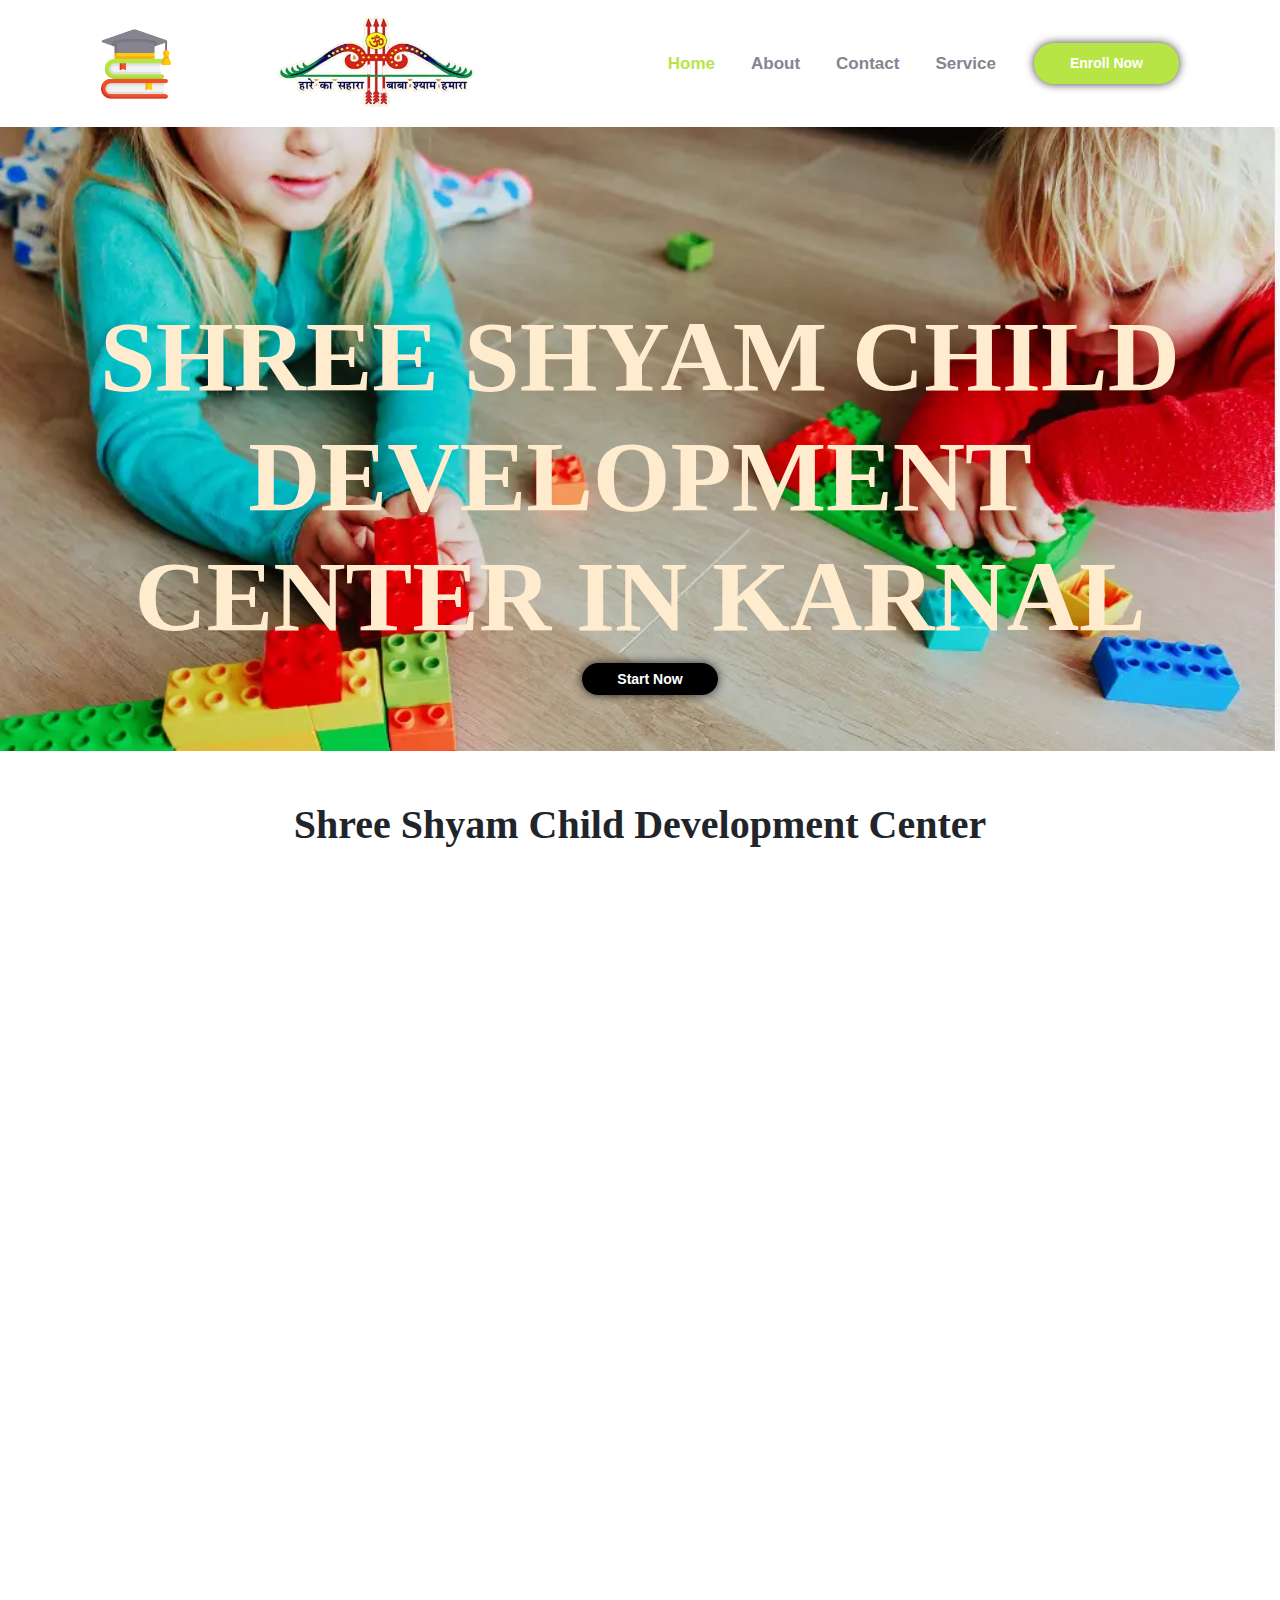
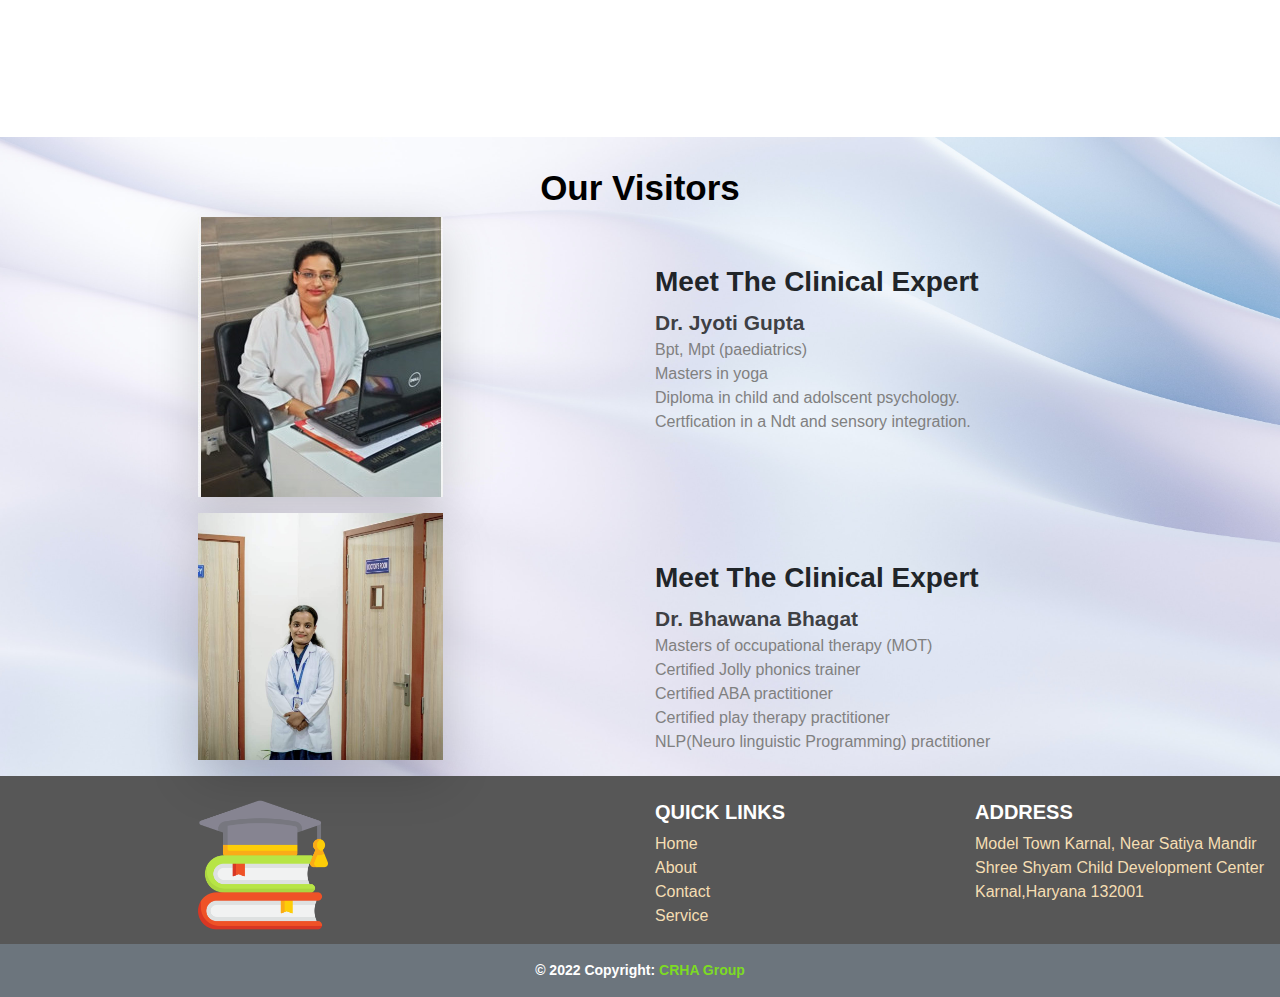
<file: index.html>
<!doctype html>
<html lang="en">

<head>
    <meta charset="utf-8">
    <title>Home - Special Education</title>
    <link rel="icon" type="image/x-icon" href="logo/logo.png">
    <meta name="viewport" content="width=device-width, initial-scale=1">
    <link rel="stylesheet" href="https://cdn.jsdelivr.net/npm/bootstrap@4.6.1/dist/css/bootstrap.min.css">
    <script src="https://cdn.jsdelivr.net/npm/jquery@3.6.0/dist/jquery.slim.min.js"></script>
    <script src="https://cdn.jsdelivr.net/npm/popper.js@1.16.1/dist/umd/popper.min.js"></script>
    <script src="https://cdn.jsdelivr.net/npm/bootstrap@4.6.1/dist/js/bootstrap.bundle.min.js"></script>
    <meta name="viewport" content="width=device-width, initial-scale=1">
    <link rel="stylesheet" href="https://cdnjs.cloudflare.com/ajax/libs/font-awesome/4.7.0/css/font-awesome.min.css">
    <link rel="stylesheet" href="https://unpkg.com/aos@next/dist/aos.css" />


    <!-- External CSS -->
    <link rel="stylesheet" href="css/style.css">
</head>

<body>
    <div class="container-fluid top-nav">
        <div class="container">
            <nav class="navbar navbar-expand-lg">
                <a class="navbar-brand" href="index.html"><img src="logo/logo.png" class="logo"></a>
                <a class="navbar-brand" href="index.html"><img src="image/shyam.png" class="image"></a>
                <button class="navbar-toggler" type="button" data-toggle="collapse"
                    data-target="#navbarSupportedContent" aria-controls="navbarSupportedContent" aria-expanded="false"
                    aria-label="Toggle navigation">
                    <span class="navbar-toggler-icon"><i class="fa fa-bars"></i></span>
                </button>

                <div class="collapse navbar-collapse" id="navbarSupportedContent">
                    <ul class="navbar-nav mr-auto">
                    </ul>
                    <form class="form-inline my-2 my-lg-0">
                        <ul class="navbar-nav mr-auto">

                            <li class="nav-item">
                                <a class="nav-link active" href="index.html">Home</a>
                            </li>

                            <li class="nav-item">
                                <a class="nav-link" href="about.html">About</a>
                            </li>

                            <li class="nav-item">
                                <a class="nav-link" href="contact.html">Contact</a>
                            </li>


                            <li class="nav-item">
                                <a class="nav-link" href="service.html">Service</a>
                            </li>


                            <button type="button" class="btn nav-btn" data-toggle="modal"
                                data-target="#enrollnow">Enroll Now</button>
                        </ul>
                    </form>
                </div>
            </nav>
        </div>
    </div>

    <!-- .......................................navbar end........................................................ -->

    <div class="container-fluid banner">
        <h1>SHREE SHYAM CHILD DEVELOPMENT <br>
            CENTER IN KARNAL</h1>
            <a href="https://wa.me/+919896398687">Start Now</a>
    </div>


    <div class="container conheading training-course">
        <h1 style="font-family: cougette;">Shree Shyam Child Development Center </h1>
        <div class="row mt-5">
            <div class="col-xl-4 col-lg-4 col-md-6 col-sm-4 mt-4" data-aos="zoom-in-up" data-aos-duration="1000">
                <div class="card border-0 shadow-lg rounded-0">
                    <img src="image/t1.jpg" class="card-img-top">
                    <div class="card-body">
                        <h5 class="card-title">Our Vision</h5>
                        <p class="card-text">Mission "Promoting optimum child development by serving children with
                            developmental
                            needs." Vision Our vision is an inclusive community where children
                            with developmental needs.</p>
                    </div>
                </div>
            </div>

            <div class="col-xl-4 col-lg-4 col-md-6 col-sm-4 mt-4" data-aos="zoom-in-up" data-aos-duration="1000">
                <div class="card border-0 shadow-lg rounded-0">
                    <img src="image/t2.jpg" class="card-img-top" alt="...">
                    <div class="card-body">
                        <h5 class="card-title">Our Mission</h5>
                        <p class="card-text">Our vision is an inclusive community where children with
                            developmental needs, and their families, able to achieve their potential without
                            experiencing barriers.</p>
                    </div>
                </div>
            </div>


            <div class="col-xl-4 col-lg-4 col-md-6 col-sm-4 mt-4" data-aos="zoom-in-up" data-aos-duration="1000">
                <div class="card border-0 shadow-lg rounded-0">
                    <img src="image/our-value.jpg" class="card-img-top" alt="...">
                    <div class="card-body">
                        <h5 class="card-title">Our Value</h5>
                        <p class="card-text">Children learn by interacting with the world around them. By speaking with
                            others,
                            Playing with toys and engaging in fun activities, children develop skills that help them to
                            learn
                            and grow.</p>
                    </div>
                </div>
            </div>


            <div class="col-xl-4 col-lg-4 col-md-6 col-sm-4 mt-4" data-aos="zoom-in-up" data-aos-duration="1000">
                <div class="card border-0 shadow-lg rounded-0">
                    <img src="image/social.jpg" class="card-img-top" alt="...">
                    <div class="card-body">
                        <h5 class="card-title"> Social Communication</h5>
                        <p class="card-text"> Social communication refers to the emergence of verbal and
                            nonverbal skills, social interaction. It is
                            often viewed as a form of communication.</p>
                    </div>
                </div>
            </div>

            <div class="col-xl-4 col-lg-4 col-md-6 col-sm-4 mt-4" data-aos="zoom-in-up" data-aos-duration="1000">
                <div class="card border-0 shadow-lg rounded-0">
                    <img src="image/empathy.jpg" class="card-img-top" alt="...">
                    <div class="card-body">
                        <h5 class="card-title"> Empathy </h5>
                        <p class="card-text"> the ability to sense other people's emotions, 
                            coupled with the ability to imagine what someone else might be thinking or feeling..</p>
                    </div>
                </div>
            </div>

            
            <!-- <div class="col-xl-4 col-lg-4 col-md-6 col-sm-4 mt-4" data-aos="zoom-in-up" data-aos-duration="1000">
                <div class="card border-0 shadow-lg rounded-0">
                    <img src="image/t5.jpg" class="card-img-top" alt="...">
                    <div class="card-body">
                        <h5 class="card-title">Cognitive Development
                        </h5>
                        <p class="card-text"> Cognitive development is a field of study in neuroscience and
                            psychology focusing on a child's development.</p>
                    </div>
                </div>
            </div> -->
            <!-- 
            <div class="col-xl-4 col-lg-4 col-md-6 col-sm-4 mt-4" data-aos="zoom-in-up" data-aos-duration="1000">
                <div class="card border-0 shadow-lg rounded-0">
                    <img src="image/t6.jpg" class="card-img-top" alt="...">
                    <div class="card-body">
                        <h5 class="card-title">Abacus classes
                        </h5>
                        <p class="card-text"> An abacus is an old tool used for arithmetic. It is still used in
                            some parts of the world, and it is well suited for use in shops
                            and street markets.</p>
                    </div>
                </div>
            </div> -->

        </div>
    </div>


    <!-- Award Winning -->
    <div class="container-fluid maincardaward">
        <div class="container award-winning ">
            <h1>Our Visitors</h1>
          <!-- <p>The degree in Social Education prepares you
                for an emerging profession with great potential for growth and in a state of continuing evolution.</p> -->
        </div>

        <!-- <div class="container cardaward">
            <div class="row">
                <div class="col-xl-6">
                    <div class="card border-0 mt-5 shadow-lg">
                        <center><img src="image/expectteacher-removebg-preview.png" width="100px" height="auto">
                        </center>
                        <h3>Bpt<br> Mpt (paediatrics)</h3>
                        <p class="card-text">MPT Pediatrics is a postgraduate-level medical science degree that 
                            focuses on a specific form of therapy used to treat and manage various illnesses</p>

                    </div>
                </div>

                <div class="col-xl-6">
                    <div class="card border-0 mt-5 shadow-lg">
                        <center><img src="image/certificate-removebg-preview.png" width="100px" height="auto">
                        </center>
                        <h3>Certfication In a Ndt and Sensory Integration</h3>
                        <p class="card-text">Neurodevelopmental treatment (NDT) is a sensory –motor 
                            approach used by physical therapists / occupational therapists.The approach was designed to improve 
                            the function in children </p>
                    </div>
                </div>

                <div class="col-xl-6">
                    <div class="card border-0 mt-5 shadow-lg">
                        <center><img src="image/world-wide-web-removebg-preview.png" width="100px" height="auto">
                        </center>
                        <h3>Masters In <br>Yoga</h3>
                        <p class="card-text">Masters of Arts in Yoga is a postgraduate course that is usually two years long, but the duration can vary from 
                            college to college. This course trains students to develop yoga therapy skills.</p>
                    </div>
                </div>

                <div class="col-xl-6">
                    <div class="card border-0 mt-5 shadow-lg">
                        <center><img src="image/alumni-removebg-preview.png" width="100px" height="auto">
                        </center>
                        <h3>Diploma in child and adolscent psychology</h3>
                        <p class="card-text">child and adolescent psychology is a specialty in 
                            professional psychology that develops and applies scientific knowledge to the delivery of
                             psychological services to infants, toddlers, children.</p>
                    </div>
                </div>

            </div>
        </div> -->

        <!-- About Me -->

        <div class="row">
            <div class="col-xl-6 col-lg-6 col-md-6 col-sm-12 mb-3">
                <center>
                    <img src="image/jyoti.jpg" class="shadow-lg">
                </center>
            </div>

            <div class="col-xl-6 col-lg-6 col-md-6 col-sm-12 mt-5 ">
                <h3 style="font-weight: 900;">Meet The Clinical Expert</h3>
                <p style="color: gray;"> <b><span style="color:rgba(0, 0, 0, 0.74); font-size:21px;">Dr. Jyoti Gupta </span></b><br> Bpt, Mpt (paediatrics)
                   <Br>Masters in yoga</Br> 
                    Diploma in child and adolscent psychology. <br>
                    Certfication in a Ndt and sensory integration.</p>

            </div>

            <div class="col-xl-6 col-lg-6 col-md-6 col-sm-12 mb-3">
                <center>
                    <img src="image/Bhawana.jpg" class="shadow-lg" width="245px">
                </center>
            </div>

            <div class="col-xl-6 col-lg-6 col-md-6 col-sm-12 mt-5 ">
                <h3 style="font-weight: 900;">Meet The Clinical Expert</h3>
                <p style="color: gray;"> <b><span style="color:rgba(0, 0, 0, 0.74); font-size:21px;"> Dr. Bhawana Bhagat </span></b><br>
                    Masters of occupational therapy (MOT) <br>
                    Certified Jolly phonics trainer <br>
                    Certified ABA practitioner  <br>
                    Certified play therapy practitioner<br>
                    NLP(Neuro linguistic Programming) practitioner</p>

            </div>

           
       

       
            
        </div>
    </div>

    <!-- The Modal -->
    <div class="modal fade" id="enrollnow">
        <div class=" modal-dialog">
            <div class="modal-content">

                <div class="modal-header">
                    <h4 class="modal-title">Enroll Now</h4>
                    <button type="button" class="close" data-dismiss="modal">&times;</button>
                </div>
                <form class="pb-3" onsubmit="sendmail(); reset(); return false;">
                    <label for="name">Full Name:</label><br>
                    <input type="text" placeholder="Enter Name" id="name" name="fname"><br><br>
                    <label for="email">Email:</label><br>
                    <input type="email" placeholder="Enter Email" id="email" name="email"><br><br>
                    <label for="phone">Phone Number:</label><br>
                    <input type="tel" placeholder="Mobile No" id="phone" name="number"><br><br>
                    <label for="address">Address:</label><br>
                    <textarea name="" id="address" cols="30" rows="10"></textarea> <br><br>

                    <button type="submit" class="btn btn-warning text-white">Submit</button>
                    <button type="reset" class="btn btn-warning text-white">Reset</button>
                </form>
            </div>
        </div>
    </div>

    </div>

    <!-- Footer -->
    <footer class="page-footer font-small blue pt-4">
        <div class="container-fluid text-center text-md-left">
            <div class="row">
                <div class="col-md-6 mt-md-0 mt-3">
                    <img src="logo/logo.png" class="footer-logo">
                </div>
                <hr class="clearfix w-100 d-md-none pb-3">

                <!-- Grid column -->
                <div class="col-md-3 mb-md-0 mb-3">

                    <!-- Links -->
                    <h5 class="text-uppercase">Quick Links</h5>

                    <ul class="list-unstyled">
                        <li>
                            <a href="index.html">Home</a>
                        </li>
                        <li>
                            <a href="about.html">About</a>
                        </li>
                        <li>
                            <a href="contact.html">Contact</a>
                        </li>
                        <li>
                            <a href="service.html">Service</a>
                        </li>
                    </ul>

                </div>
                <div class="col-md-3 mb-md-0 mb-3">

                    <h5 class="text-uppercase">Address</h5>

                    <p style="color:wheat;"> Model Town Karnal, Near Satiya Mandir<br>
                        Shree Shyam Child Development Center Karnal,Haryana 132001
                    </p>
                </div>

            </div>

        </div>
        <div class="footer-copyright text-center py-3 bg-secondary"> © 2022 Copyright:
            <a href="https://crhagroup.com/">CRHA Group</a>
        </div>
        <!-- Copyright -->

    </footer>
    <!-- Footer -->
    <!-- Optional JavaScript; choose one of the two! -->
    <script src="https://cdn.jsdelivr.net/npm/bootstrap@5.0.2/dist/js/bootstrap.bundle.min.js"
        integrity="sha384-MrcW6ZMFYlzcLA8Nl+NtUVF0sA7MsXsP1UyJoMp4YLEuNSfAP+JcXn/tWtIaxVXM"
        crossorigin="anonymous"></script>


    <script src="css/from.js"> </script>
    <script src="https://unpkg.com/aos@next/dist/aos.js"></script>
    <script>
        AOS.init();
    </script>

</body>

</html>
</file>
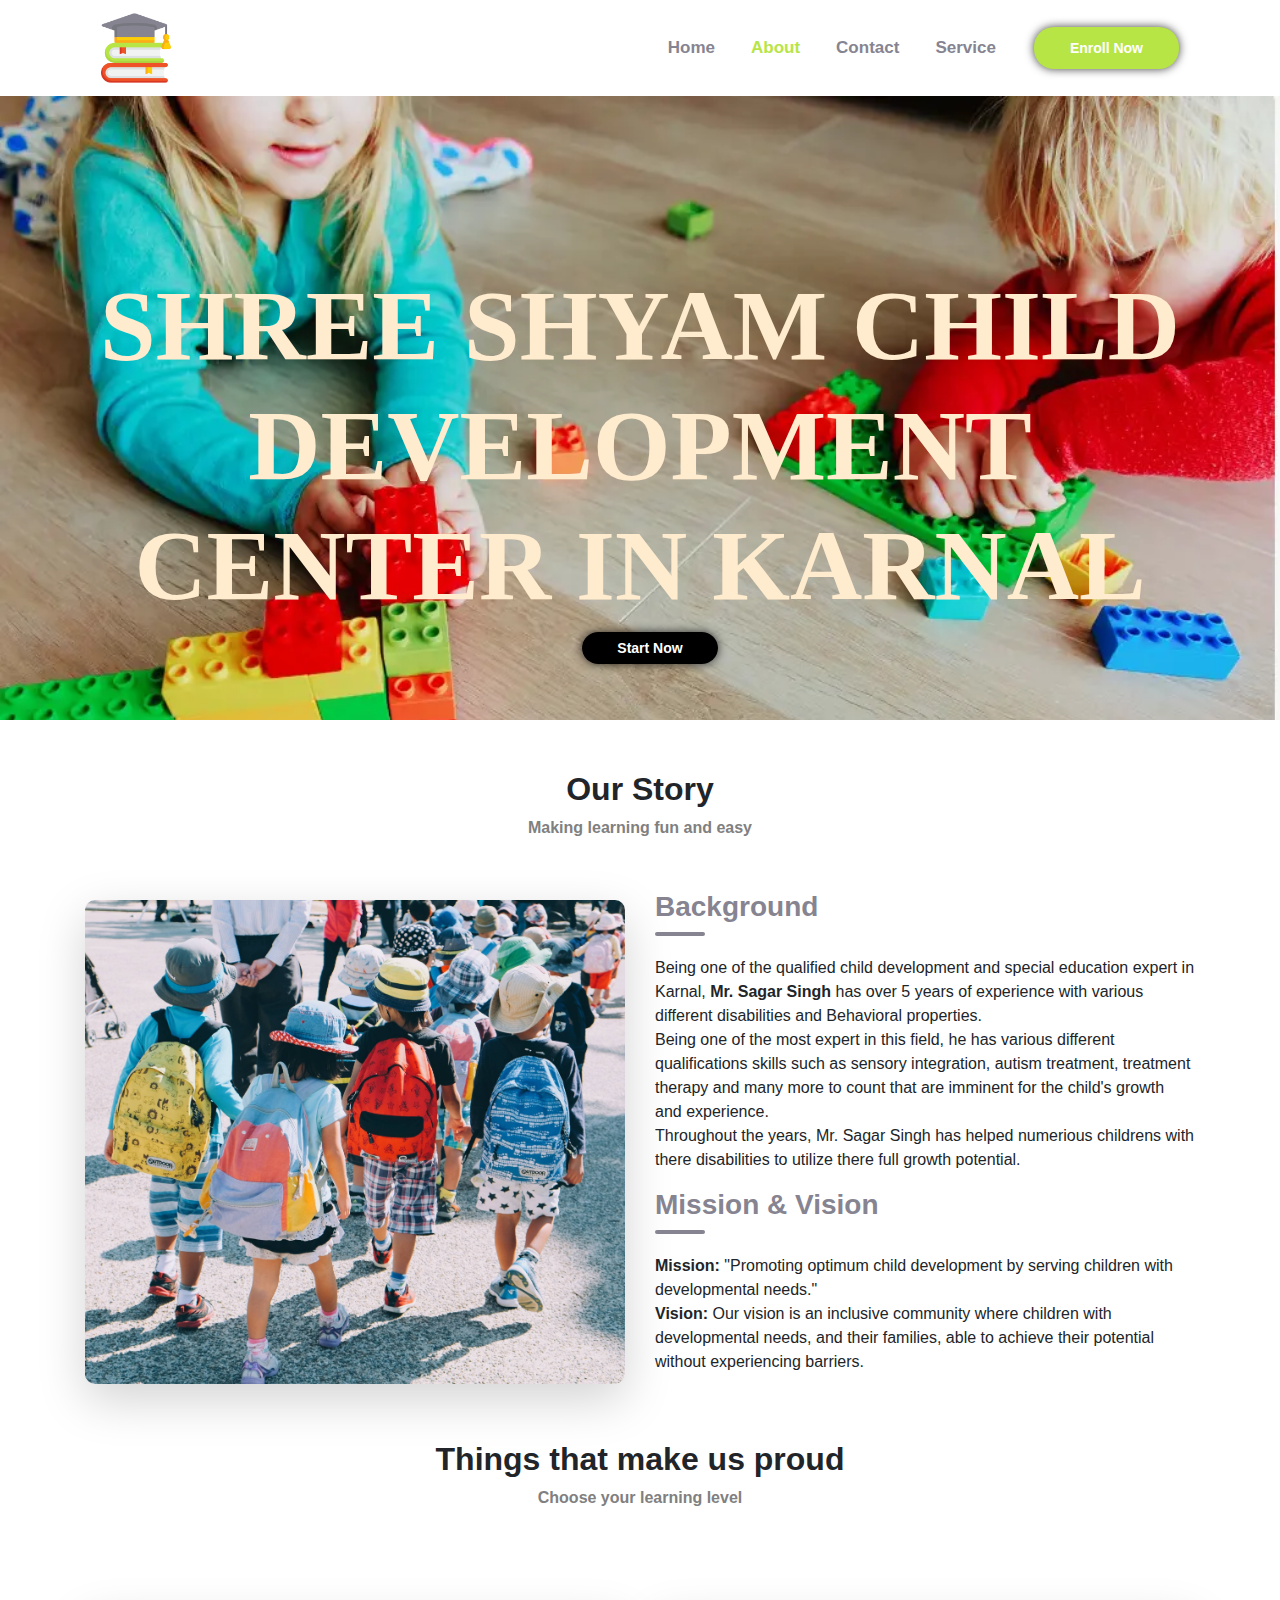
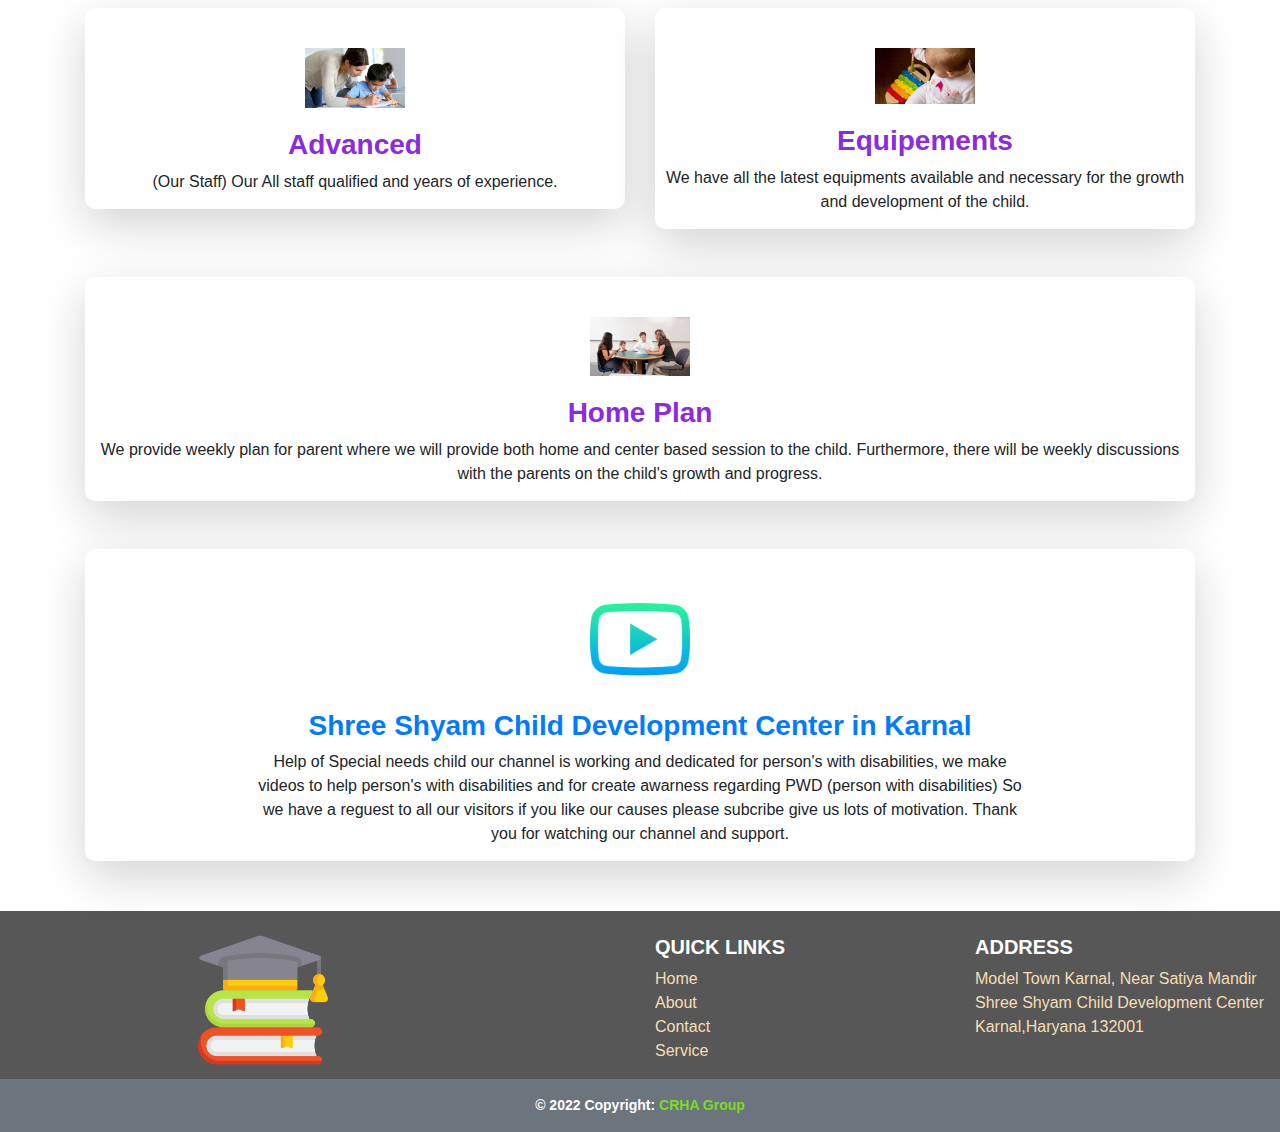
<file: about.html>
<!doctype html>
<html lang="en">

<head>
    <meta charset="utf-8">
    <title>About - Special Education</title>
    <link rel="icon" type="image/x-icon" href="logo/logo.png">
    <meta name="viewport" content="width=device-width, initial-scale=1">
    <link rel="stylesheet" href="https://cdn.jsdelivr.net/npm/bootstrap@4.6.1/dist/css/bootstrap.min.css">
    <script src="https://cdn.jsdelivr.net/npm/jquery@3.6.0/dist/jquery.slim.min.js"></script>
    <script src="https://cdn.jsdelivr.net/npm/popper.js@1.16.1/dist/umd/popper.min.js"></script>
    <script src="https://cdn.jsdelivr.net/npm/bootstrap@4.6.1/dist/js/bootstrap.bundle.min.js"></script>
    <meta name="viewport" content="width=device-width, initial-scale=1">
    <link rel="stylesheet" href="https://cdnjs.cloudflare.com/ajax/libs/font-awesome/4.7.0/css/font-awesome.min.css">


    <!-- External CSS -->
    <link rel="stylesheet" href="css/style.css">
</head>

<body>
    <div class="container-fluid top-nav">
        <div class="container">
            <nav class="navbar navbar-expand-lg">
                <a class="navbar-brand" href="index.html"><img src="logo/logo.png" class="logo"></a>
                <button class="navbar-toggler" type="button" data-toggle="collapse"
                    data-target="#navbarSupportedContent" aria-controls="navbarSupportedContent" aria-expanded="false"
                    aria-label="Toggle navigation">
                    <span class="navbar-toggler-icon"><i class="fa fa-bars"></i></span>
                </button>

                <div class="collapse navbar-collapse" id="navbarSupportedContent">
                    <ul class="navbar-nav mr-auto">
                    </ul>
                    <form class="form-inline my-2 my-lg-0">
                        <ul class="navbar-nav mr-auto">

                            <li class="nav-item">
                                <a class="nav-link" href="index.html">Home</a>
                            </li>

                            <li class="nav-item">
                                <a class="nav-link active" href="about.html">About</a>
                            </li>

                            <li class="nav-item">
                                <a class="nav-link" href="contact.html">Contact</a>
                            </li>


                            <li class="nav-item">
                                <a class="nav-link" href="service.html">Service</a>
                            </li>


                            <button type="button" class="btn nav-btn" data-toggle="modal"
                                data-target="#enrollnow">Enroll Now</button>
                        </ul>
                    </form>
                </div>
            </nav>
        </div>
    </div>

    <!-- .......................................navbar end........................................................ -->

    <div class="container-fluid banner">
        <h1>SHREE SHYAM CHILD DEVELOPMENT <br>
            CENTER IN KARNAL</h1>
        <a href="https://wa.me/+919896398687">Start Now</a>
    </div>

    <!-- Our Story -->
    <div class="container our-story">
        <h2 class="h2 text-center">Our Story</h2>
        <p class="p text-center">Making learning fun and easy</p>

        <div class="row">
            <div class="col-xl-6 col-lg-12 col-md-12 col-sm-12">
                <center>
                    <img src="image/t2.jpg" class="shadow-lg">
                </center>
            </div>

            <div class="col-xl-6 col-lg-12 col-md-12 col-sm-12">
                <h3>Background</h3>
                <div class="hr"></div>
                <p> Being one of the qualified child development and special education expert in Karnal, <b>Mr. Sagar Singh</b>  has over 5 years of
                    experience with various different disabilities and Behavioral properties.<br>Being one of the most
                    expert in this field, he has various different qualifications skills such as sensory integration,
                    autism treatment, treatment therapy and many more to count that are imminent for the child's growth
                    and experience.<br> Throughout the years, Mr. Sagar Singh has helped numerious childrens with there
                    disabilities to utilize there full growth potential. </p>

                <h3>Mission & Vision</h3>
                <div class="hr"></div>
                <p><b>Mission:</b> "Promoting optimum child development by serving children with
                    developmental needs." <br><b>Vision:</b>
                    Our vision is an inclusive community where children with developmental
                    needs, and their families, able to achieve their potential without experiencing barriers.</p>
            </div>
        </div>
    </div>

    <!-- Learning Level -->
    <div class="container learning-level">
        <h2 class="h2 text-center">Things that make us proud</h2>
        <p class="p text-center">Choose your learning level</p>

        <div class="row cardaward">
            <div class="col-xl-6">
                <div class="card border-0 mt-5 shadow-lg">
                    <center><img src="image/about-advance.jpg" width="100px" height="auto">
                    </center>
                    <h3>Advanced</h3>
                    <p class="card-text">(Our Staff) Our All staff qualified and years of experience.</p>

                </div>
            </div>

            <div class="col-xl-6">
                <div class="card border-0 mt-5 shadow-lg">
                    <center><img src="image/equipment.jpg" width="100px" height="auto">
                        <h3>Equipements</h3>
                        <p class="card-text"> We have all the latest equipments available and necessary for the growth
                            and development of the child.</p>

                </div>
            </div>

            <div class="col-xl-12">
                <div class="card border-0 mt-5 shadow-lg">
                    <center><img src="image/begg.jpg" width="100px" height="auto">
                    </center>
                    <h3>Home Plan </h3>
                    <p class="card-text">We provide weekly plan for parent where we will provide both home and center
                        based session to the child. Furthermore, there will be weekly discussions with the parents on
                        the child's growth and progress.
                    </p>

                </div>
            </div>
            <!-- 
            <div class="col-xl-6">
                <div class="card border-0 mt-5 shadow-lg">
                    <center><img src="image/inter.png" width="100px" height="auto">
                    </center>
                    <h3>Intermediate</h3>
                    <p class="card-text">Total collections, quoting, enrollment, <br>and reporting in Italian and
                        English.
                    </p>

                </div>
            </div> -->

            <div class="col-xl-12">
                <div class="card border-0 mt-5 shadow-lg">
                    <center><img src="image/youtube.png" width="100px" height="auto">
                    </center>
                    <h3><a href="https://youtube.com/channel/UCaKDt_nH4iulFP7gk8efb9A">Shree Shyam Child Development
                            Center in Karnal</a></h3>
                    <p class="card-text" style="margin-left:15%; margin-right:15%;">Help of Special needs child our
                        channel is working and dedicated for person's with
                        disabilities, we make videos to help person's with disabilities and for create awarness
                        regarding PWD (person with disabilities)
                        So we have a reguest to all our visitors if you like our
                        causes please subcribe give us lots of motivation.
                        Thank you for watching our channel and support.

                    </p>

                </div>
            </div>

        </div>
    </div>



    <!-- Footer -->
    <footer class="page-footer font-small blue pt-4">
        <div class="container-fluid text-center text-md-left">
            <div class="row">
                <div class="col-md-6 mt-md-0 mt-3">
                    <img src="logo/logo.png" class="footer-logo">
                </div>
                <hr class="clearfix w-100 d-md-none pb-3">

                <!-- Grid column -->
                <div class="col-md-3 mb-md-0 mb-3">

                    <!-- Links -->
                    <h5 class="text-uppercase">Quick Links</h5>

                    <ul class="list-unstyled">
                        <li>
                            <a href="index.html">Home</a>
                        </li>
                        <li>
                            <a href="about.html">About</a>
                        </li>
                        <li>
                            <a href="contact.html">Contact</a>
                        </li>
                        <li>
                            <a href="service.html">Service</a>
                        </li>

                    </ul>

                </div>
                <div class="col-md-3 mb-md-0 mb-3">

                    <h5 class="text-uppercase">Address</h5>
                    <p style="color:wheat;"> Model Town Karnal, Near Satiya Mandir<br>
                        Shree Shyam Child Development Center Karnal,Haryana 132001
                    </p>
                </div>

            </div>

        </div>
        <div class="footer-copyright text-center py-3 bg-secondary"><span></span>
            © 2022 Copyright: <a href="https://crhagroup.com/">CRHA Group</a>
        </div>


    </footer>

    <!-- The Modal -->
    <div class="modal fade" id="enrollnow"">
        <div class=" modal-dialog">
        <div class="modal-content">

            <div class="modal-header">
                <h4 class="modal-title">Enroll Now</h4>
                <button type="button" class="close" data-dismiss="modal">&times;</button>
            </div>
            <form class="pb-3" onsubmit="sendmail(); reset(); return false;">
                <label for="name">Full Name:</label><br>
                <input type="text" placeholder="Enter Name" id="name" name="fname"><br><br>
                <label for="email">Email:</label><br>
                <input type="email" placeholder="Enter Email" id="email" name="email"><br><br>
                <label for="phone">Phone Number:</label><br>
                <input type="tel" placeholder="Mobile No" id="phone" name="number"><br><br>
                <label for="address">Address:</label><br>
                <textarea name="" id="address" cols="30" rows="10"></textarea> <br><br>

                <button type="submit" class="btn btn-warning text-white">Submit</button>
                <button type="reset" class="btn btn-warning text-white">Reset</button>
            </form>
        </div>
    </div>
    </div>

    </div>



    <!-- Footer -->
    <!-- Optional JavaScript; choose one of the two! -->
    <script src="https://cdn.jsdelivr.net/npm/bootstrap@5.0.2/dist/js/bootstrap.bundle.min.js"
        integrity="sha384-MrcW6ZMFYlzcLA8Nl+NtUVF0sA7MsXsP1UyJoMp4YLEuNSfAP+JcXn/tWtIaxVXM"
        crossorigin="anonymous"></script>
    <script src="css/from.js"> </script>

</body>

</html>
</file>
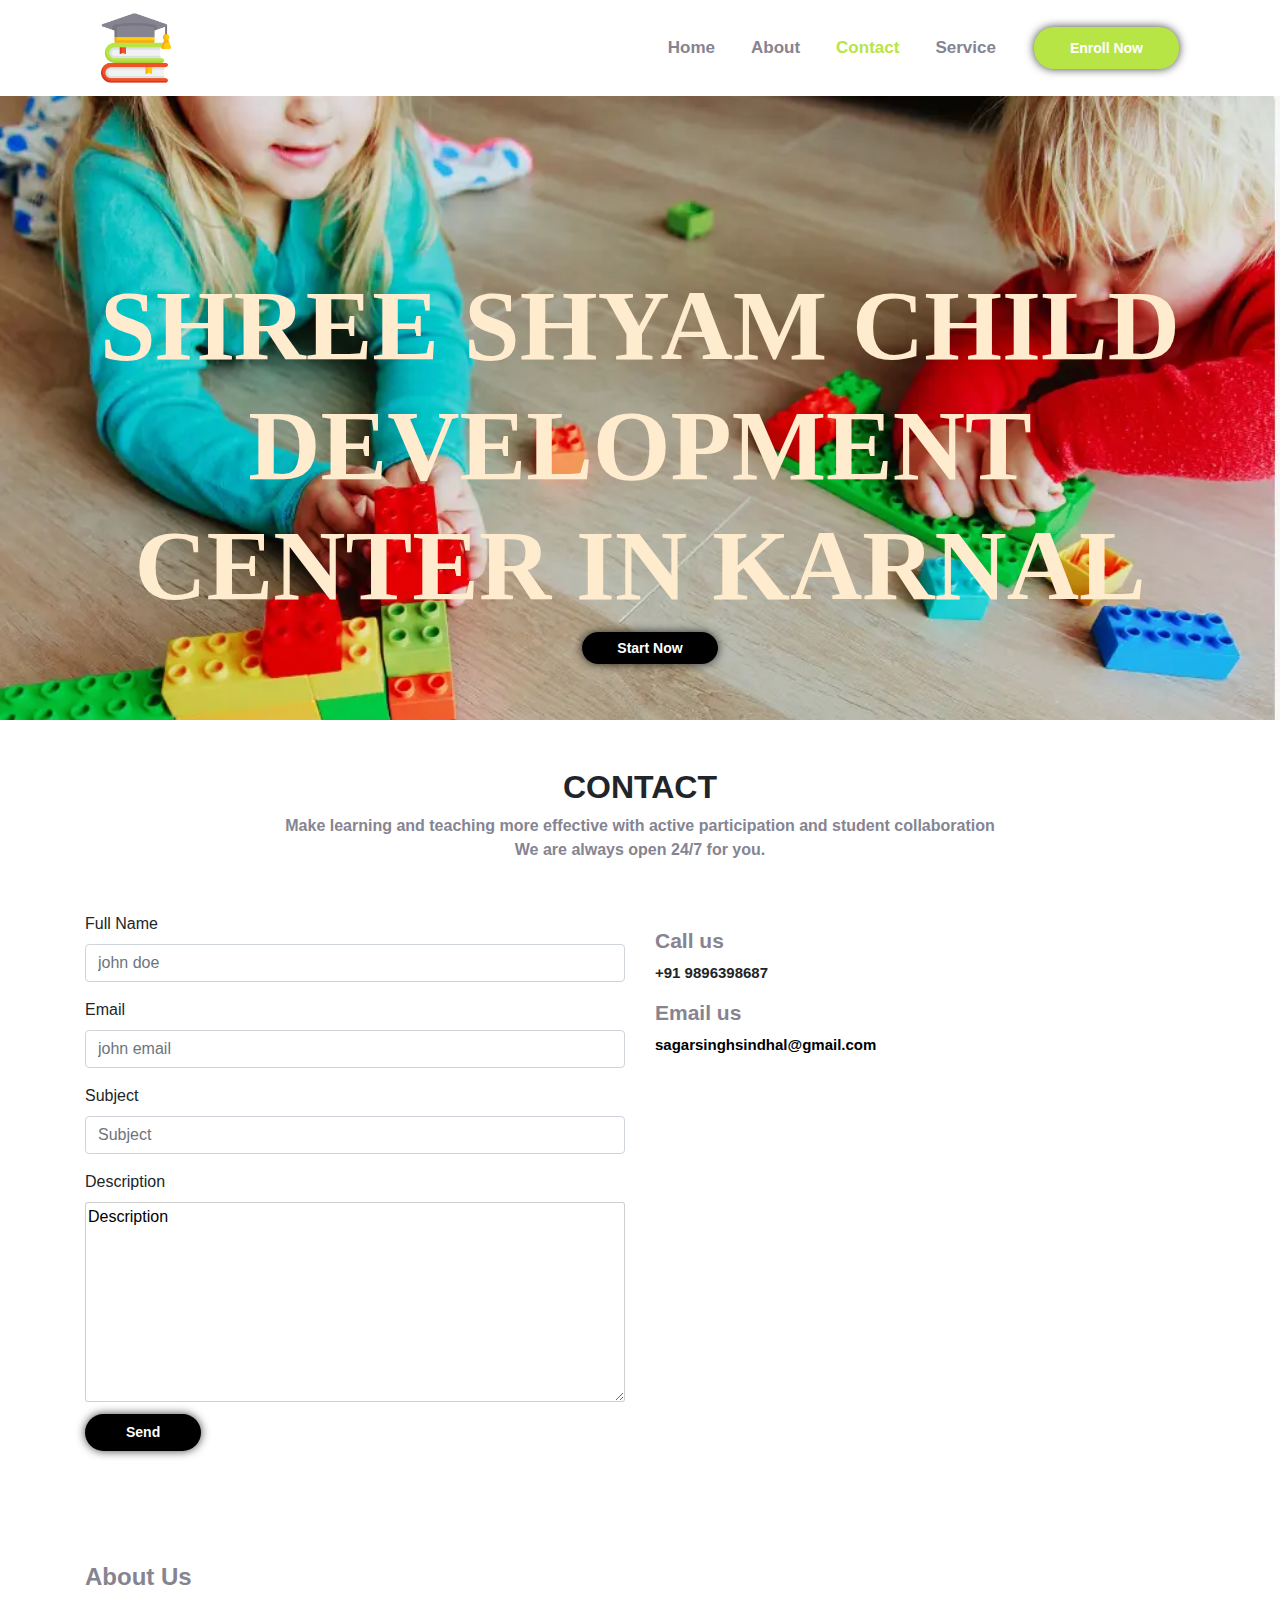
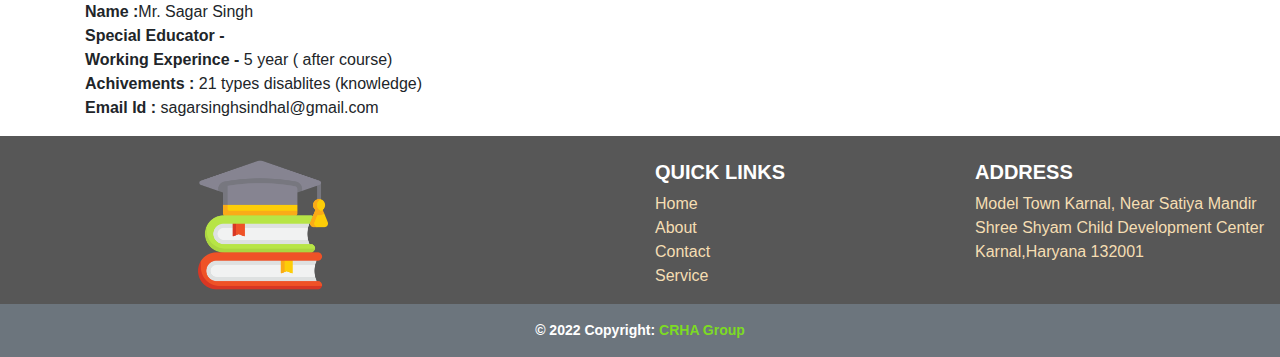
<file: contact.html>
<!doctype html>
<html lang="en">

<head>
    <meta charset="utf-8">
    <title>Contact - Special Education</title>
    <link rel="icon" type="image/x-icon" href="logo/logo.png">
    <meta name="viewport" content="width=device-width, initial-scale=1">
    <link rel="stylesheet" href="https://cdn.jsdelivr.net/npm/bootstrap@4.6.1/dist/css/bootstrap.min.css">
    <script src="https://cdn.jsdelivr.net/npm/jquery@3.6.0/dist/jquery.slim.min.js"></script>
    <script src="https://cdn.jsdelivr.net/npm/popper.js@1.16.1/dist/umd/popper.min.js"></script>
    <script src="https://cdn.jsdelivr.net/npm/bootstrap@4.6.1/dist/js/bootstrap.bundle.min.js"></script>
    <meta name="viewport" content="width=device-width, initial-scale=1">
    <link rel="stylesheet" href="https://cdnjs.cloudflare.com/ajax/libs/font-awesome/4.7.0/css/font-awesome.min.css">


    <!-- External CSS -->
    <link rel="stylesheet" href="css/style.css">
</head>

<body>
    <div class="container-fluid top-nav">
        <div class="container">
            <nav class="navbar navbar-expand-lg">
                <a class="navbar-brand" href="index.html"><img src="logo/logo.png" class="logo"></a>
                <button class="navbar-toggler" type="button" data-toggle="collapse"
                    data-target="#navbarSupportedContent" aria-controls="navbarSupportedContent" aria-expanded="false"
                    aria-label="Toggle navigation">
                    <span class="navbar-toggler-icon"><i class="fa fa-bars"></i></span>
                </button>

                <div class="collapse navbar-collapse" id="navbarSupportedContent">
                    <ul class="navbar-nav mr-auto">
                    </ul>
                    <form class="form-inline my-2 my-lg-0">
                        <ul class="navbar-nav mr-auto">

                            <li class="nav-item">
                                <a class="nav-link" href="index.html">Home</a>
                            </li>

                            <li class="nav-item">
                                <a class="nav-link" href="about.html">About</a>
                            </li>

                            <li class="nav-item">
                                <a class="nav-link active" href="contact.html">Contact</a>
                            </li>

                            <li class="nav-item">
                                <a class="nav-link" href="service.html">Service</a>
                            </li>


                           
                            <button type="button" class="btn nav-btn" data-toggle="modal" data-target="#enrollnow">Enroll Now</button>
                        </ul>
                    </form>
                </div>
            </nav>
        </div>
    </div>

    <!-- .......................................navbar end........................................................ -->

    <div class="container-fluid banner">
        <h1>SHREE SHYAM CHILD DEVELOPMENT <br>
            CENTER IN KARNAL</h1>
            <a href="https://wa.me/+919896398687">Start Now</a>
    </div>

    <!-- Contact -->
    <div class="container contact mt-5 pb-5">
        <h2 class="h2 text-center">CONTACT</h2>
        <p class="p text-center">Make learning and teaching more effective with active participation and student
            collaboration <br> We are always open 24/7 for you.</p>

        <div class="row">
            <div class="col-xl-6 col-lg-6 col-md-6 col-sm-12">
                <form class="pb-3">
                    <div class="mb-3">
                        <label for="name" class="form-label">Full Name</label>
                        <input type="text" class="form-control" placeholder="john doe" id="name">
                    </div>
                    <div class="mb-3">
                        <label for="email" class="form-label">Email</label>
                        <input type="email" class="form-control" placeholder="john email" id="email">
                    </div>
                    <div class="mb-3">
                        <label for="subject" class="form-label">Subject</label>
                        <input type="text" class="form-control" placeholder="Subject" id="subject"
                            aria-describedby="emailHelp">
                    </div>
                    <label for="description" class="form-label">Description</label>
                    <textarea name="text" id="description" cols="30" width="100" placeholder="write your message" rows="10">Description
                    </textarea> <br>
                    <button type="submit" class="btn form-btn">Send</button>
                </form>
            </div>

            <div class="col-xl-6 col-lg-6 col-md-6 col-sm-12 right-content mt-3">
                <h1>Call us </h1>
                <p>+91 9896398687</p>
                <h1>Email us</h1>
                <a href="mailto:sagarsinghsindhal@gmail.com">sagarsinghsindhal@gmail.com</a>
             
                <iframe src="https://www.google.com/maps/embed?pb=!1m18!1m12!1m3!1d433.19629744312533!2d76.99918557602888!3d29.70323304451883!2m3!1f0!2f0!3f0!3m2!1i1024!2i768!4f13.1!3m3!1m2!1s0x390e6fc9918cf1d5%3A0xe0043abf7cf8ccba!2sSatiya%20Wala%20Mandir!5e0!3m2!1sen!2sin!4v1656052354271!5m2!1sen!2sin"
                    margin-top: 25px; allowfullscreen="" loading="lazy"
                    referrerpolicy="no-referrer-when-downgrade"></iframe>

            </div>
        </div>
    </div>


    <!-- Contact information -->

    <div class="container mt-5 contact-information">
          <h4>About Us</h4>
         <p><b>Name :</b>Mr. Sagar Singh <br>
            <b>Special Educator - </b><br>
            <b>Working Experince -</b> 5 year ( after course)  <br>
            <b>Achivements :</b> 21 types disablites (knowledge) <br>
            <b>Email Id :</b> sagarsinghsindhal@gmail.com</p>
    </div>

    <!-- Footer -->
    <footer class="page-footer font-small blue pt-4">
        <div class="container-fluid text-center text-md-left">
            <div class="row">
                <div class="col-md-6 mt-md-0 mt-3">
                    <img src="logo/logo.png" class="footer-logo">
                </div>
                <hr class="clearfix w-100 d-md-none pb-3">

                <!-- Grid column -->
                <div class="col-md-3 mb-md-0 mb-3">

                    <!-- Links -->
                    <h5 class="text-uppercase">Quick Links</h5>

                    <ul class="list-unstyled">
                        <li>
                            <a href="index.html">Home</a>
                        </li>
                        <li>
                            <a href="about.html">About</a>
                        </li>
                        <li>
                            <a href="contact.html">Contact</a>
                        </li>
                        <li>
                            <a href="service.html">Service</a>
                        </li>

                    </ul>

                </div>
                <div class="col-md-3 mb-md-0 mb-3">

                    <h5 class="text-uppercase">Address</h5>
                    <p style="color:wheat;"> Model Town Karnal, Near Satiya Mandir<br>
                        Shree Shyam Child Development Center Karnal,Haryana 132001
                      </p>

                </div>

            </div>

        </div>
        <div class="footer-copyright text-center py-3 bg-secondary"> © 2022 Copyright:
            <a href="https://crhagroup.com/">CRHA Group</a>
        </div>
        <!-- Copyright -->

    </footer>

    <!-- The Modal -->
    <div class="modal fade" id="enrollnow">
        <div class=" modal-dialog">
            <div class="modal-content">
    
                <div class="modal-header">
                    <h4 class="modal-title">Enroll Now</h4>
                    <button type="button" class="close" data-dismiss="modal">&times;</button>
                </div>
                <form class="pb-3" onsubmit="sendmail(); reset(); return false;">
                    <label for="name">Full Name:</label><br>
                    <input type="text" placeholder="Enter Name" id="name" name="fname"><br><br>
                    <label for="email" >Email:</label><br>
                    <input type="email" placeholder="Enter Email" id="email" name="email"><br><br>
                    <label for="phone">Phone Number:</label><br>
                    <input type="tel" placeholder="Mobile No" id="phone" name="number"><br><br>
                    <label for="address">Address:</label><br>
                    <textarea name="" id="address" cols="30" rows="10"></textarea> <br><br>
    
                    <button type="submit" class="btn btn-warning text-white">Submit</button>
                    <button type="reset" class="btn btn-warning text-white">Reset</button>
                </form>
            </div>
        </div>
        </div>
    
        </div>
    
<script src="css/from.js"> </script>
</body>

</html>
</file>
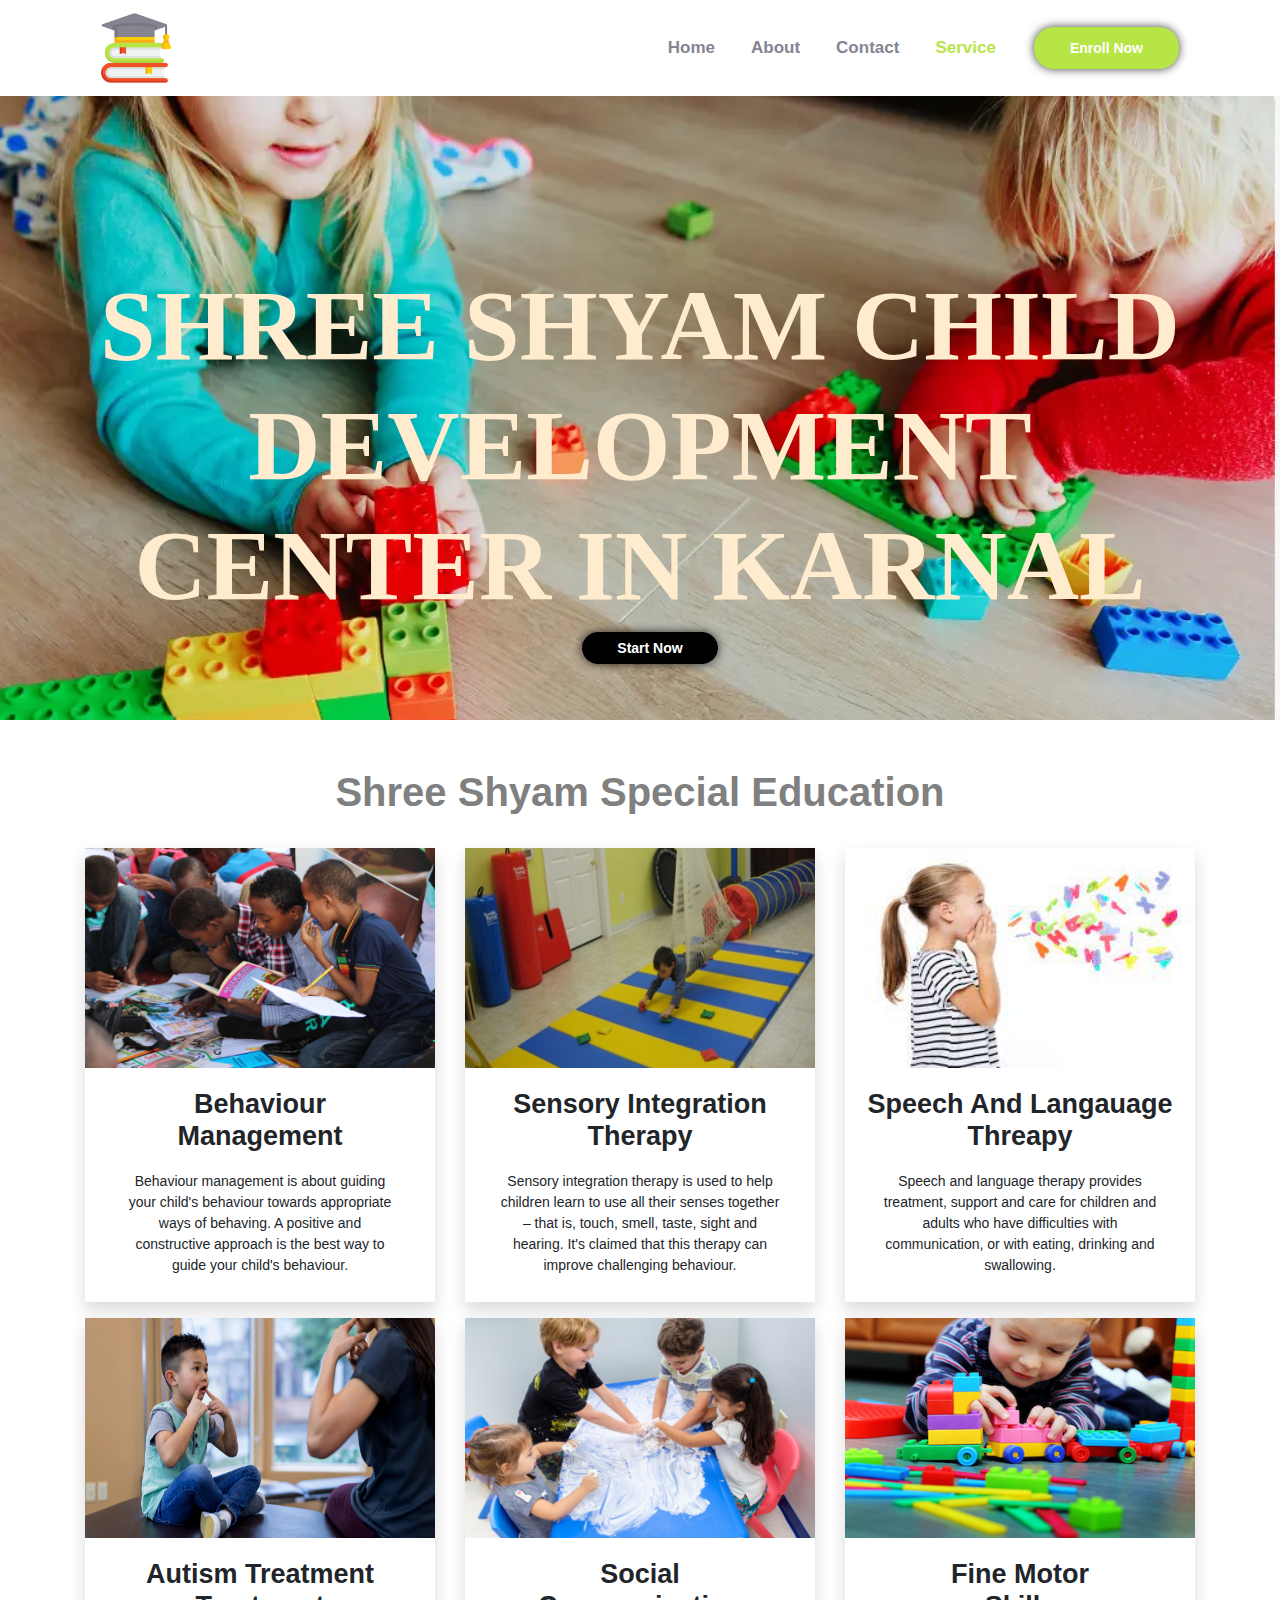
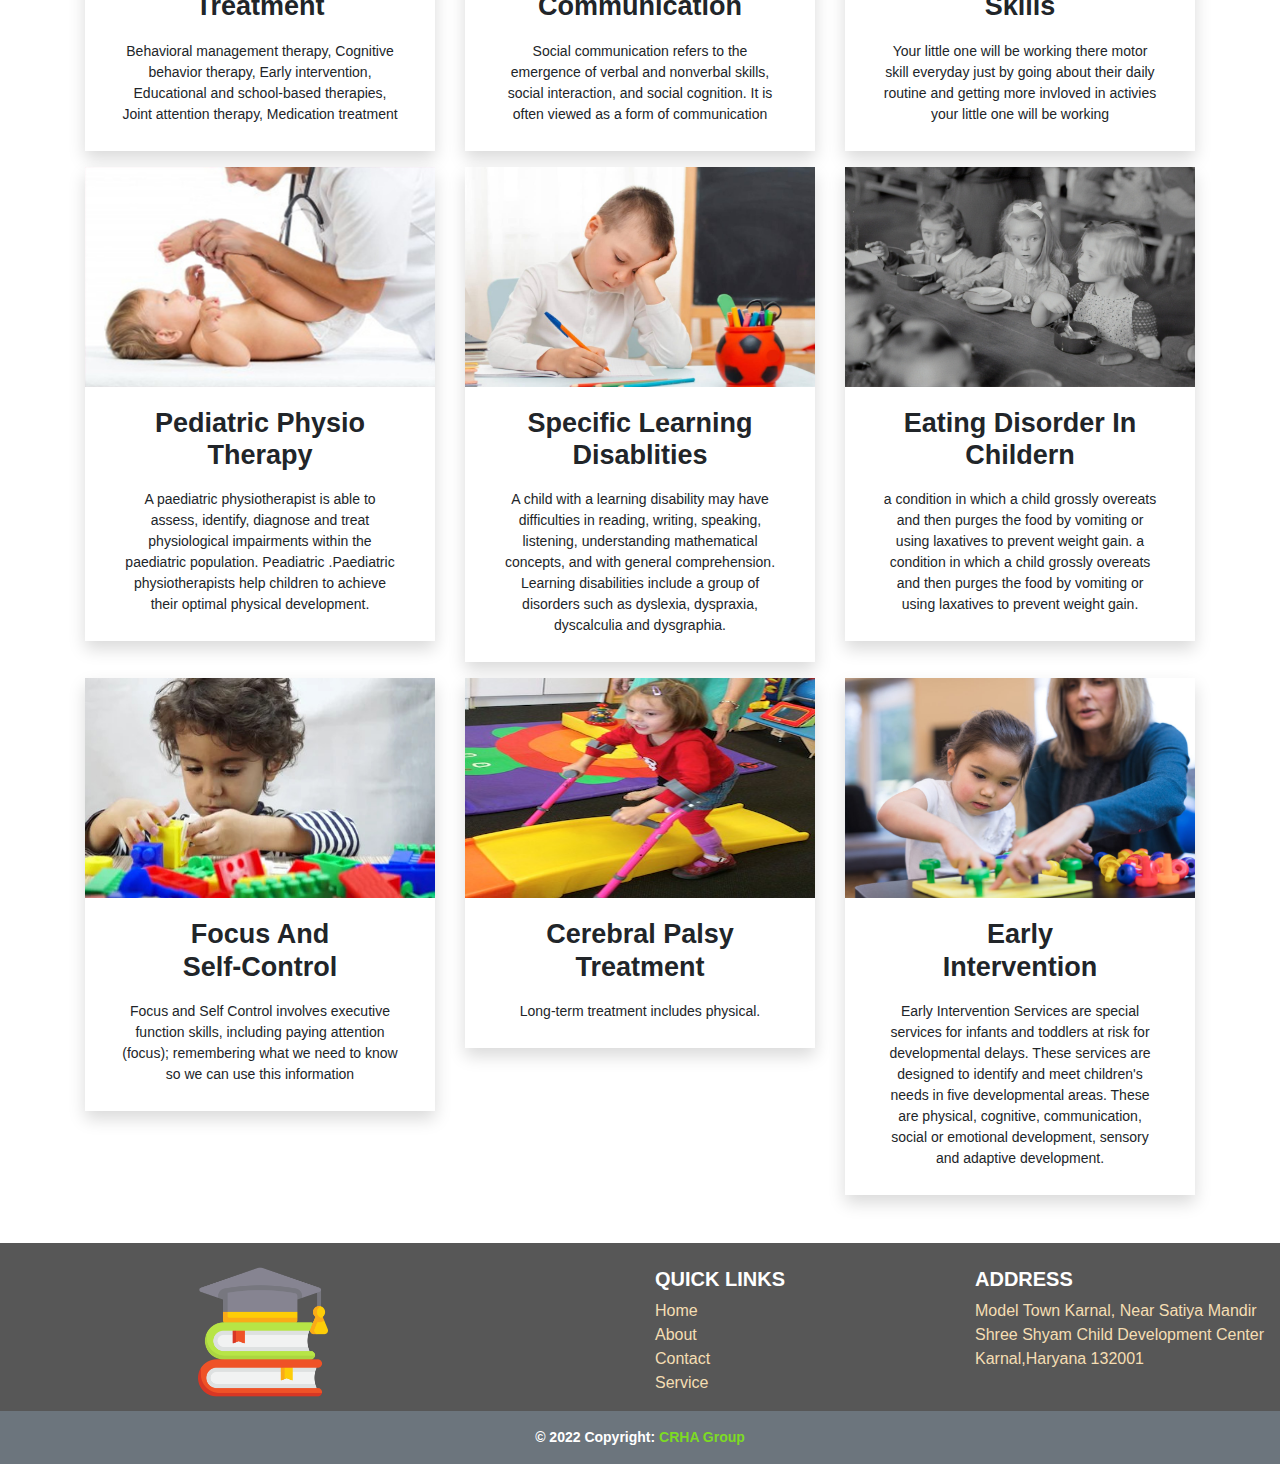
<file: service.html>
<!DOCTYPE html>
<html lang="en">

<head>
  <meta charset="utf-8" />
  <title>Service - Special Education</title>
  <link rel="icon" type="image/x-icon" href="logo/logo.png">
  <meta name="viewport" content="width=device-width, initial-scale=1" />
  <link rel="stylesheet" href="https://cdn.jsdelivr.net/npm/bootstrap@4.6.1/dist/css/bootstrap.min.css" />
  <script src="https://cdn.jsdelivr.net/npm/jquery@3.6.0/dist/jquery.slim.min.js"></script>
  <script src="https://cdn.jsdelivr.net/npm/popper.js@1.16.1/dist/umd/popper.min.js"></script>
  <script src="https://cdn.jsdelivr.net/npm/bootstrap@4.6.1/dist/js/bootstrap.bundle.min.js"></script>
  <meta name="viewport" content="width=device-width, initial-scale=1" />
  <link rel="stylesheet" href="https://cdnjs.cloudflare.com/ajax/libs/font-awesome/4.7.0/css/font-awesome.min.css" />

  <!-- External CSS -->
  <link rel="stylesheet" href="css/style.css" />
</head>

<body>
  <div class="container-fluid top-nav">
    <div class="container">
      <nav class="navbar navbar-expand-lg">
        <a class="navbar-brand" href="index.html"><img src="logo/logo.png" class="logo" /></a>
        <button class="navbar-toggler" type="button" data-toggle="collapse" data-target="#navbarSupportedContent"
          aria-controls="navbarSupportedContent" aria-expanded="false" aria-label="Toggle navigation">
          <span class="navbar-toggler-icon"><i class="fa fa-bars"></i></span>
        </button>

        <div class="collapse navbar-collapse" id="navbarSupportedContent">
          <ul class="navbar-nav mr-auto"></ul>
          <form class="form-inline my-2 my-lg-0">
            <ul class="navbar-nav mr-auto">
              <li class="nav-item">
                <a class="nav-link" href="index.html">Home</a>
              </li>

              <li class="nav-item">
                <a class="nav-link" href="about.html">About</a>
              </li>

              <li class="nav-item">
                <a class="nav-link" href="contact.html">Contact</a>
              </li>

              <li class="nav-item">
                <a class="nav-link active" href="service.html">Service</a>
              </li>


              <button type="button" class="btn nav-btn" data-toggle="modal" data-target="#enrollnow">Enroll Now</button>
            </ul>
          </form>
        </div>
      </nav>
    </div>
  </div>

  <!-- .......................................navbar end........................................................ -->

  <div class="container-fluid banner">
    <h1>SHREE SHYAM CHILD DEVELOPMENT <br>
        CENTER IN KARNAL</h1>
        <a href="https://wa.me/+919896398687">Start Now</a>
</div>


  <!-- service card -->
  <div class="container service-card mt-5">
    <h1 style="color:gray; font-weight: bold;" class="text-center mb-3">Shree Shyam Special Education</h1>
    <div class="row">
      <div class="col-xl-4 col-lg-4 col-md-4 col-sm-12 mt-3">
        <div class="card border-0 shadow rounded-0">
          <img src="image/riskmanagment.jpg" width="100%" height="220px" />
          <h3>Behaviour <br />Management</h3>
          <p>
            Behaviour management is about guiding your child's behaviour
            towards appropriate ways of behaving. A positive and constructive
            approach is the best way to guide your child's behaviour.
          </p>
        </div>
      </div>

      <div class="col-xl-4 col-lg-4 col-md-4 col-sm-12 mt-3">
        <div class="card border-0 shadow rounded-0">
          <img src="image/SensriIntrigrationtherapy.jpg" width="100%" height="220px" />
          <h3>Sensory Integration <br />therapy</h3>
          <p>
            Sensory integration therapy is used to help children learn to use
            all their senses together – that is, touch, smell, taste, sight
            and hearing. It's claimed that this therapy can improve
            challenging behaviour.
          </p>
        </div>
      </div>

      <div class="col-xl-4 col-lg-4 col-md-4 col-sm-12 mt-3">
        <div class="card border-0 shadow rounded-0">
          <img src="image/speechandlangauagethreapy.jpg" width="100%" height="220px" />
          <h3>speech and langauage threapy</h3>
          <p>
            Speech and language therapy provides treatment, support and care
            for children and adults who have difficulties with communication,
            or with eating, drinking and swallowing.
          </p>
        </div>
      </div>

      <!-- <div class="col-xl-4 col-lg-4 col-md-4 col-sm-12 mt-3">
        <div class="card border-0 shadow rounded-0">
          <img src="image/physiotherapy.jpg" width="100%" height="220px" />
          <h3>
            physio <br />
            therapy
          </h3>
          <p>
            Lorem ipsum dolor sit amet consectetur, adipisicing elit. Quam
            exercitationem illum earum iure magnam eius ex illo hic dolore
            non?
          </p>
        </div>
      </div> -->

      <!-- <div class="col-xl-4 col-lg-4 col-md-4 col-sm-12 mt-3">
        <div class="card border-0 shadow rounded-0">
          <img src="image/handwritingintervention.jpg" width="100%" height="220px" />
          <h3>
            hand writing <br />
            intervention
          </h3>
          <p>
            Handwriting intervention is additional support that can be
            provided to students who are struggling with a particular
            handwriting skill. it’s groups are small groups of students
          </p>
        </div>
      </div> -->

      <div class="col-xl-4 col-lg-4 col-md-4 col-sm-12 mt-3">
        <div class="card border-0 shadow rounded-0">
          <img src="image/OTISMtreatment.jpg" width="100%" height="220px" />
          <h3>
             Autism treatment<br />
             treatment
          </h3>
          <p>
            Behavioral management therapy, Cognitive behavior therapy, Early
            intervention, Educational and school-based therapies, Joint
            attention therapy, Medication treatment
          </p>
        </div>
      </div>

      <!-- <div class="col-xl-4 col-lg-4 col-md-4 col-sm-12 mt-3">
        <div class="card border-0 shadow rounded-0">
          <img src="image/p-care.jpg" width="100%" height="220px" />
          <h3>
            Pediatric <br />
            care
          </h3>
          <p>
            Pediatric care is dedicated medical care for children with serious
            disease. Pediatric care focuses on growth and development,
            nutrition, prevention of illnesses.
          
          </p>
        </div>
      </div> -->

      
      <div class="col-xl-4 col-lg-4 col-md-4 col-sm-12 mt-3">
        <div class="card border-0 shadow rounded-0">
          <img src="image/so.jpg" width="100%" height="220px" />
          <h3>
            Social <br />
            Communication
          </h3>
          <p>
            Social communication refers to the emergence of verbal and
            nonverbal skills, social interaction, and social cognition. It is
            often viewed as a form of communication
          </p>
        </div>
      </div>

      <div class="col-xl-4 col-lg-4 col-md-4 col-sm-12 mt-3">
        <div class="card border-0 shadow rounded-0">
          <img src="image/Pediatricphysiotherapy.jpg" width="100%" height="220px" />
          <h3>
            Fine motor <br />
            skills
          </h3>
          <p>
            Your little one will be working there motor skill everyday just by
            going about their daily routine and getting more invloved in
            activies  your little one will be working
          </p>
        </div>
      </div>

      <div class="col-xl-4 col-lg-4 col-md-4 col-sm-12 mt-3">
        <div class="card border-0 shadow rounded-0">
          <img src="image/ppt.jpg" width="100%" height="220px" />
          <h3>
            Pediatric physio <br />
            therapy
          </h3>
          <p>
            A paediatric physiotherapist is able to assess, identify, diagnose
            and treat physiological impairments within the paediatric
            population. Peadiatric .Paediatric physiotherapists help children
            to achieve their optimal physical development.
          </p>
        </div>
      </div>

      <div class="col-xl-4 col-lg-4 col-md-4 col-sm-12 mt-3">
        <div class="card border-0 shadow rounded-0">
          <img src="image/spd.jpg" width="100%" height="220px" />
          <h3>
            Specific Learning <br> Disablities
          </h3>
          <p>
            A child with a learning disability may have difficulties in reading, 
            writing, speaking, listening, understanding mathematical concepts, and
             with general comprehension. Learning disabilities include a group of 
             disorders such as dyslexia, dyspraxia, dyscalculia and dysgraphia.
          </p>
        </div>
      </div>

     

      <div class="col-xl-4 col-lg-4 col-md-4 col-sm-12 mt-3">
        <div class="card border-0 shadow rounded-0">
          <img src="image/eating.jpg" width="100%" height="220px" />
          <h3>
            Eating Disorder in <br />
            childern
          </h3>
          <p>
            a condition in which a child grossly overeats and then purges the
            food by vomiting or using laxatives to prevent weight gain.
            a condition in which a child grossly overeats and then purges the
            food by vomiting or using laxatives to prevent weight gain.
          </p>
        </div>
      </div>

    




      <div class="col-xl-4 col-lg-4 col-md-4 col-sm-12 mt-3">
        <div class="card border-0 shadow rounded-0">
          <img src="image/self.jpg" width="100%" height="220px" />
          <h3> Focus And <br> Self-Control</h3>
          <p>
            Focus and Self Control involves executive function skills, including paying attention (focus);
           remembering what we need to know so we can use this information    <!-- (working memory); thinking flexibly 
             so we can respond to the changing circumstances in our lives (cognitive flexibility); and resisting an 
             automatic response -->
          </p>
        </div>
      </div>



      <div class="col-xl-4 col-lg-4 col-md-4 col-sm-12 mt-3">
        <div class="card border-0 shadow rounded-0">
          <img src="image/t1.jpg" width="100%" height="220px" />
          <h3>Cerebral Palsy <br />Treatment</h3>
          <p>
            Long-term treatment includes physical.
          </p>
        </div>
      </div>

      <div class="col-xl-4 col-lg-4 col-md-4 col-sm-12 mt-3">
        <div class="card border-0 shadow rounded-0">
          <img src="image/early.jpg" width="100%" height="220px" />
          <h3>
            Early <br> Intervention
          </h3>
          <p>
            Early Intervention Services are special services for infants and toddlers at risk for 
            developmental delays. These services are designed to identify and meet children's 
            needs in five developmental areas. These are physical, cognitive, communication, 
            social or emotional development, sensory and adaptive development.
          </p>
        </div>
      </div>

     
    </div>
  </div>

  <!-- Footer -->
  <footer class="page-footer font-small blue pt-4 mt-5">
    <div class="container-fluid text-center text-md-left">
      <div class="row">
        <div class="col-md-6 mt-md-0 mt-3">
          <img src="logo/logo.png" class="footer-logo" />
        </div>
        <hr class="clearfix w-100 d-md-none pb-3" />

        <!-- Grid column -->
        <div class="col-md-3 mb-md-0 mb-3">
          <!-- Links -->
          <h5 class="text-uppercase">Quick Links</h5>

          <ul class="list-unstyled">
            <li>
              <a href="index.html">Home</a>
            </li>
            <li>
              <a href="about.html">About</a>
            </li>
            <li>
              <a href="contact.html">Contact</a>
            </li>
            <li>
              <a href="service.html">Service</a>
            </li>

          </ul>
        </div>
        <div class="col-md-3 mb-md-0 mb-3">
          <h5 class="text-uppercase">Address</h5>
          <p style="color:wheat;"> Model Town Karnal, Near Satiya Mandir<br>
            Shree Shyam Child Development Center Karnal,Haryana 132001
          </p>

        </div>
      </div>
    </div>
    <div class="footer-copyright text-center py-3 bg-secondary">
      © 2022 Copyright:
      <a href="https://crhagroup.com/">CRHA Group</a>
    </div>
    <!-- Copyright -->
  </footer>

  <!-- The Modal -->
  <div class="modal fade" id="enrollnow"">
      <div class=" modal-dialog">
    <div class="modal-content">

      <div class="modal-header">
        <h4 class="modal-title">Enroll Now</h4>
        <button type="button" class="close" data-dismiss="modal">&times;</button>
      </div>
      <form class="pb-3" onsubmit="sendmail(); reset(); return false;">
        <label for="name">Full Name:</label><br>
        <input type="text" placeholder="Enter Name" id="name" name="fname"><br><br>
        <label for="email">Email:</label><br>
        <input type="email" placeholder="Enter Email" id="email" name="email"><br><br>
        <label for="phone">Phone Number:</label><br>
        <input type="tel" placeholder="Mobile No" id="phone" name="number"><br><br>
        <label for="address">Address:</label><br>
        <textarea name="" id="address" cols="30" rows="10"></textarea> <br><br>

        <button type="submit" class="btn btn-warning text-white">Submit</button>
        <button type="reset" class="btn btn-warning text-white">Reset</button>
      </form>
    </div>
  </div>
  </div>

  </div>

  <!-- Footer -->
  <!-- Optional JavaScript; choose one of the two! -->
  <script src="https://cdn.jsdelivr.net/npm/bootstrap@5.0.2/dist/js/bootstrap.bundle.min.js"
    integrity="sha384-MrcW6ZMFYlzcLA8Nl+NtUVF0sA7MsXsP1UyJoMp4YLEuNSfAP+JcXn/tWtIaxVXM"
    crossorigin="anonymous"></script>


  <script src="css/from.js"> </script>

</body>

</html>
</file>
<file: css/style.css>
@media screen and (max-width:337px){
  .top-nav .image {
    width: 140px !important;
    height: auto !important;
    margin-left: 0px !important;
  }
}

body {
  font-family: sans-serif;
}

/* Top Nav */
.top-nav {
  background-color: white;
}

.top-nav .logo {
  width: 70px;
  height: auto;
}

.top-nav .image {
  width: 200px;
  height: auto;
  margin-left: 90px;
}

.top-nav ul li a {
  font-size: 17px;
  text-decoration: none;
  margin-left: 10px;
  margin-right: 10px;
  font-weight: bold;
  color: #868491;
}

.top-nav ul li .active {
  color: #b7e546;
}

.top-nav ul li a:hover {
  color: #b7e546;
  transition: 0.6s all ease;
}

.top-nav .nav-btn {
  background-color: #b7e546;
  font-size: 14px;
  padding: 8px 35px;
  border-radius: 20px;
  font-weight: bold;
  color: white;
  margin-left: 20px;
  box-shadow: 0px 0px 10px 0px rgba(0, 0, 0, 0.75);
}

/* Banner */
.banner {
  background-image: url("../image/banner1.webp");
  background-size: cover;
  background-repeat: no-repeat;
  background-position: center;
  width: 100%;
  height: 624px;
  text-align: center;
  background-position: top;
}


@media screen and (min-width: 1042px) and (max-width: 1110px) {
  .banner h1 {
    padding-top: 80px !important;
  }
}

@media screen and (min-width: 570px) and (max-width: 1042px) {
  .banner h1 {
    padding-top: 120px !important;
    font-size: 70px !important;
  }
}

@media screen and (min-width: 487px) and  (max-width: 570px) {
  .banner h1 {
    padding-top: 100px !important;
    font-size: 60px !important;
  }
}

@media screen and (min-width: 346px) and (max-width: 487px) {
  .banner h1 {
    padding-top: 70px !important;
    font-size: 40px !important;
  }
}

@media screen  and (max-width: 346px) {
  .banner h1 {
    padding-top: 50px !important;
    font-size: 30px !important;
  }
}





@media screen and (max-width: 384px) {
  .banner {
    height: 400px;
  }

  .custom-shape-divider-bottom-1655548653 {
    top: 328px !important;
  }
}


.banner h1 {
  padding-top: 170px;
  color: blanchedalmond;
  font-weight: 900;
  font-size: 100px;
  margin-bottom: 10px;
  font-family: oswald;
}

.banner a{
  background-color: #000000;
  font-size: 14px;
  padding: 8px 35px;
  border-radius: 20px;
  font-weight: bold;
  color: white;
  margin-left: 20px;
  box-shadow: 0px 0px 10px 0px rgba(0, 0, 0, 0.75);
  margin-top: 20px;
  text-decoration: none;
}

/* Start Training Course */
.training-course {
  margin-top: 50px;
}

.training-course img {
  width: 100%;
  height: 200px;
}

.training-course h1 {
  text-align: center;
  font-weight: bold;
}

.training-course h5 {
  text-align: center;
  font-weight: bold;
  color: gray;
  font-size: 17px;
}

.training-course .card .card-title {
  color: #868491;
  font-weight: 700;
  text-align: left;
}

.training-course .card p {
  font-size: 14px;
}

/* Award Winning */
.maincardaward {
  margin-top: 100px;
  background-image: url("../image/card1bg.jpg");
  background-size: cover;
  background-repeat: no-repeat;
}

.award-winning h1 {
  text-align: center;
  font-size: 35px;
  margin-top: 10px;
  color: rgb(0, 0, 0);
  font-weight: 900;
  padding-top: 30px;
}

.award-winning p {
  text-align: center;
  font-size: 14px;
  color: gray;
  font-weight: 700;
}

.maincardaward .cardaward {
  padding-bottom: 30px;
}

.maincardaward .cardaward .card img {
  margin-top: 40px;
}

.maincardaward .cardaward .card {
  text-align: center;
  border-radius: 10px;
}

.maincardaward .cardaward .card h3 {
  margin-top: 20px;
  font-weight: bold;
  color: blueviolet;
}

.maincardaward .cardaward .card p {
  margin-top: 20px;
  font-size: 14px;
  margin-left: 10%;
  margin-right: 10%;
}

.maincardaward .cardaward .card-text {
  padding-bottom: 15px;
}

/* footer */
footer {
  background-color: #000000a8;
}

footer .footer-logo {
  width: 130px;
  height: auto;
  margin-left: 30%;
  padding-bottom: 10px;
}

footer h5 {
  font-weight: bold;
  color: white;
}

footer ul li a {
  text-decoration: none !important;
  color: wheat;
}

footer ul li a:hover {
  color: wheat;
}

@media screen and (max-width: 768px) {
  footer .footer-logo {
    margin-left: 0px;
  }
}

/* Our Story */
.our-story {
  margin-top: 50px;
}

.our-story .h2 {
  font-weight: bold;
}

.our-story .p {
  color: gray;
  font-weight: bold;
}

.our-story .row {
  margin-top: 50px;
}

.our-story img {
  width: 100%;
  height: auto;
  border-radius: 10px;
  margin-top: 10px;
}

.our-story h3 {
  font-weight: bold;
  color: #868491;
}

.our-story .hr {
  width: 50px;
  height: 4px;
  background-color: #868491;
  border-radius: 10px;
  margin-bottom: 20px;
}

@media screen and (max-width: 1199px) {
  .our-story img {
    margin-top: 10px;
    margin-bottom: 20px;
  }
}

/* Learning Level */
.learning-level {
  margin-top: 50px;
  padding-bottom: 50px;
}

.learning-level .h2 {
  font-weight: bold;
}

.learning-level .p {
  color: gray;
  font-weight: bold;
}

.learning-level .row {
  margin-top: 50px;
}

.learning-level .cardaward .card img {
  margin-top: 40px;
}

.learning-level .cardaward .card {
  text-align: center;
  border-radius: 10px;
}

.learning-level .cardaward .card h3 {
  margin-top: 20px;
  font-weight: bold;
  color: blueviolet;
}

.learning-level.cardaward .card p {
  margin-top: 20px;
  font-size: 14px;
  margin-left: 10%;
  margin-right: 10%;
}

.learning-level .cardaward .card-text {
  padding-bottom: 15px;
}

/* Contact */
.contact .h2 {
  font-weight: 700;
}

.contact .p {
  font-weight: 700;
  color: #868491;
}

.contact .row {
  margin-top: 50px;
}

.contact .row textarea {
  width: 100%;
  border: 1px solid rgba(190, 185, 185, 0.705);
  border-radius: 3px;
  height: 200px;
}

.contact .row .right-content h1 {
  font-weight: bold;
  color: #868491;
  font-size: 21px;
}

.contact .row .right-content p {
  font-weight: 700;
  font-size: 15px;
}

.contact .row .right-content p:hover {
  color: #868491;
  transition: 0.6s all ease;
}

.contact .row .right-content a {
  font-weight: 700;
  font-size: 15px;
  text-decoration: none;
  color: black;
}

.contact .row .right-content a:hover {
  color: #868491;
  transition: 0.6s all ease;
}

.contact .row .form-btn {
  background-color: #000000;
  font-size: 14px;
  padding: 7px 40px;
  border-radius: 20px;
  font-weight: bold;
  color: white;
  box-shadow: 0px 0px 10px 0px rgba(0, 0, 0, 0.75);
  margin-top: 5px;
}

.contact .row iframe {
  width: 100%;
  margin-top: 30px;
  border: none;
  outline: none;
  height: 280px;
}

.contact-information h4 {
  font-weight: 900;
  color: #868491;
}

/* service */
.service-card .card:hover {
  box-shadow: 0px 0px 15px 0px rgba(0, 0, 0, 0.75) !important;
  transition: 0.6s all ease;
}

.service-card .card {
  text-align: center;
}

.service-card h3 {
  margin-top: 20px;
  font-size: 27px;
  font-weight: bold;
  text-transform: capitalize;
}

.service-card p {
  font-size: 14px;
  margin-left: 10%;
  margin-right: 10%;
  padding-bottom: 10px;
  margin-top: 10px;
}

/* Modal */
.modal .modal-content{
  background-image: url("../image/banner.jpg");
  background-size: cover;
  background-repeat: no-repeat;
}

#enrollnow h4{
  font-weight: bold;
  color: rgb(255, 255, 255);
 margin-left: 35%;
 font-size: 30px;
}

#enrollnow form{
  display: block;
  margin-left: auto;
  margin-right: auto;
  margin-top: 20px;
 
}

#enrollnow form label{
  font-weight: bold;
  color: white;
  font-size: 21px;
}

#enrollnow form input[type="text"]{
 color: rgb(255, 255, 255);
 font-size: 12px;
 border: none;
 border-bottom: 2px solid rgb(125, 219, 36);
 background-color: transparent;
}

#enrollnow form input[type="email"]{
  color: rgb(255, 255, 255);
 font-size: 12px;
 border: none;
 border-bottom: 2px solid rgb(125, 219, 36);
 background-color: transparent;
 }

 #enrollnow form input[type="tel"]{
  color: rgb(255, 255, 255);
  font-size: 12px;
  border: none;
  border-bottom: 2px solid rgb(125, 219, 36);
  background-color: transparent;
 }

 #enrollnow form textarea{
 width: 150px;
 color: gray;
 font-size: 12px;
 border: none;
 border-bottom: 2px solid rgb(125, 219, 36);
 background-color: transparent;
 height: 15px;
 }

/*  */
.footer-copyright{
  font-weight: bold;
  color: white;
  font-size: 14px;
}

.footer-copyright a{
  text-decoration: none;
  color:rgb(125, 219, 36);
}


/* Our Visitor */
@media screen and (max-width:310px){
  .our-vistor img{
    width: 100% !important;
    height: auto !important;
  }
}

/*  */

.bhawan img{
  width: 260px;
  height: auto;
  float: left;
}
</file>
